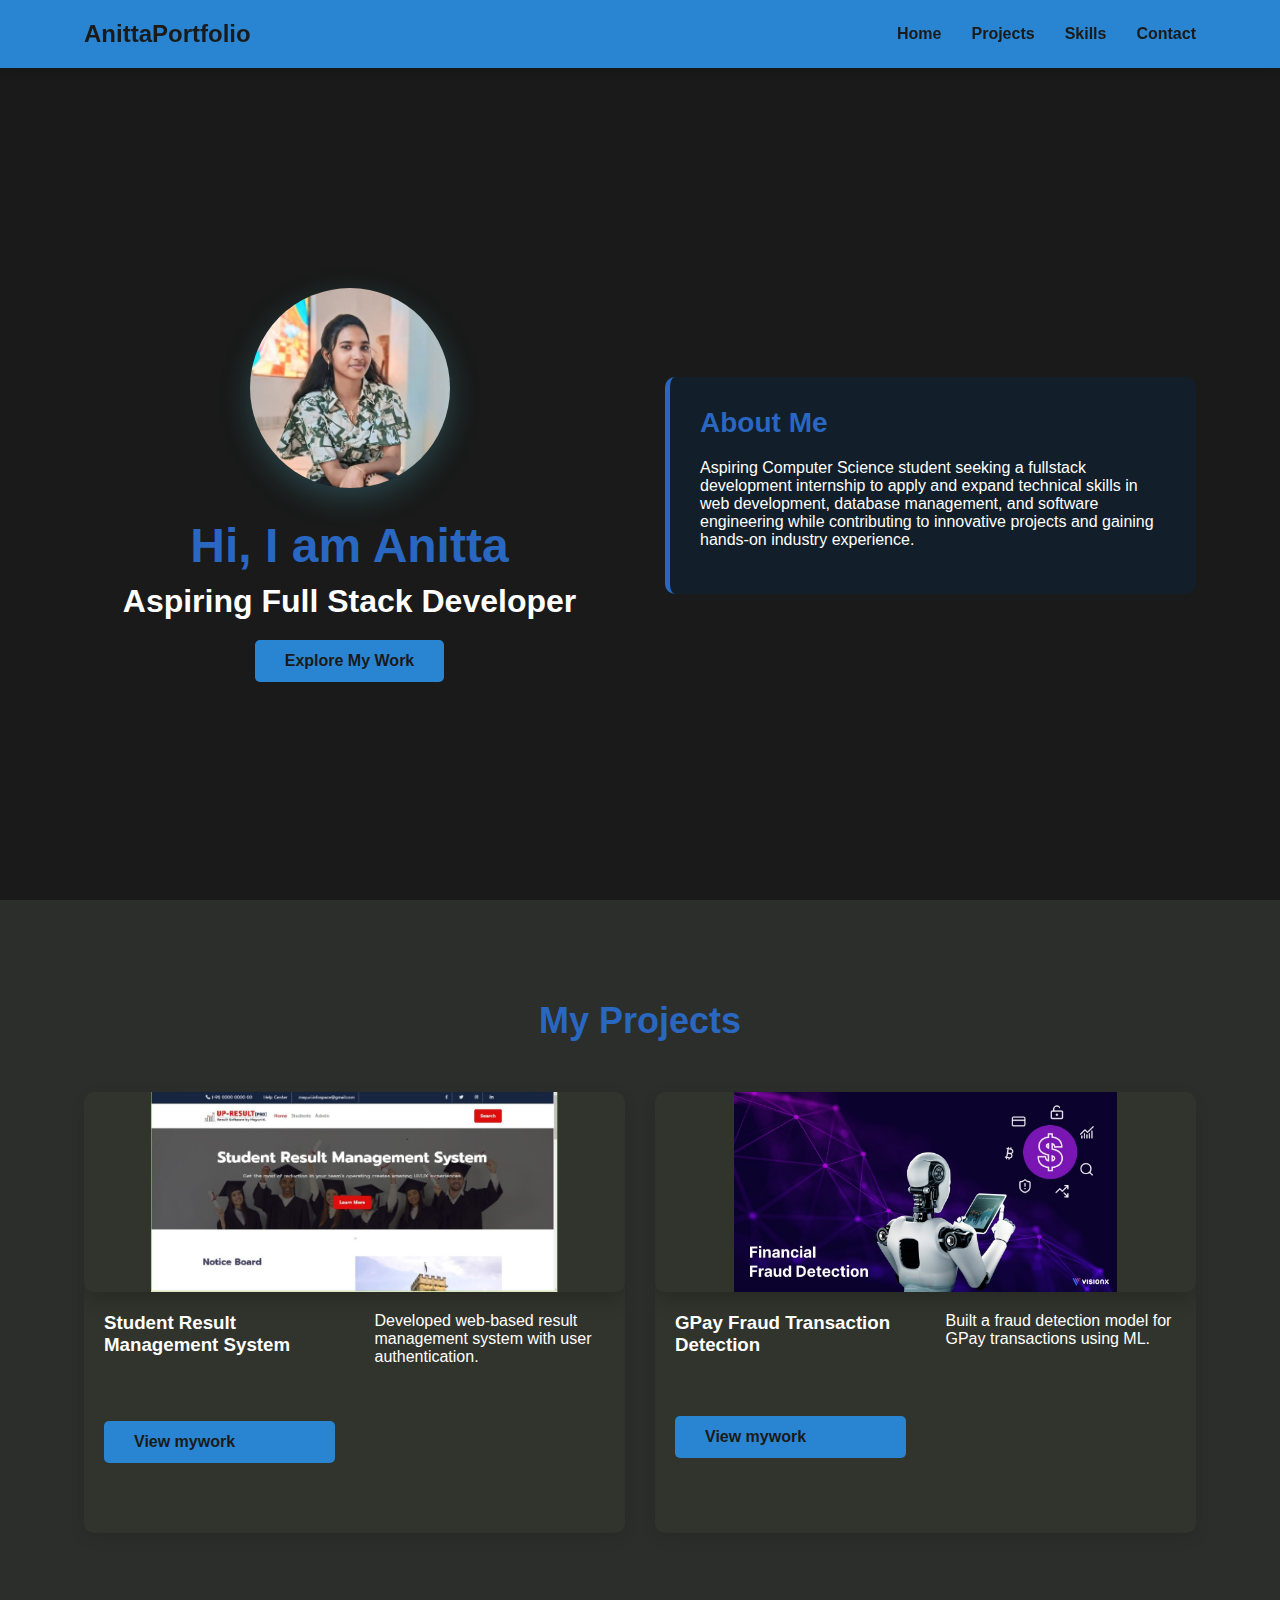
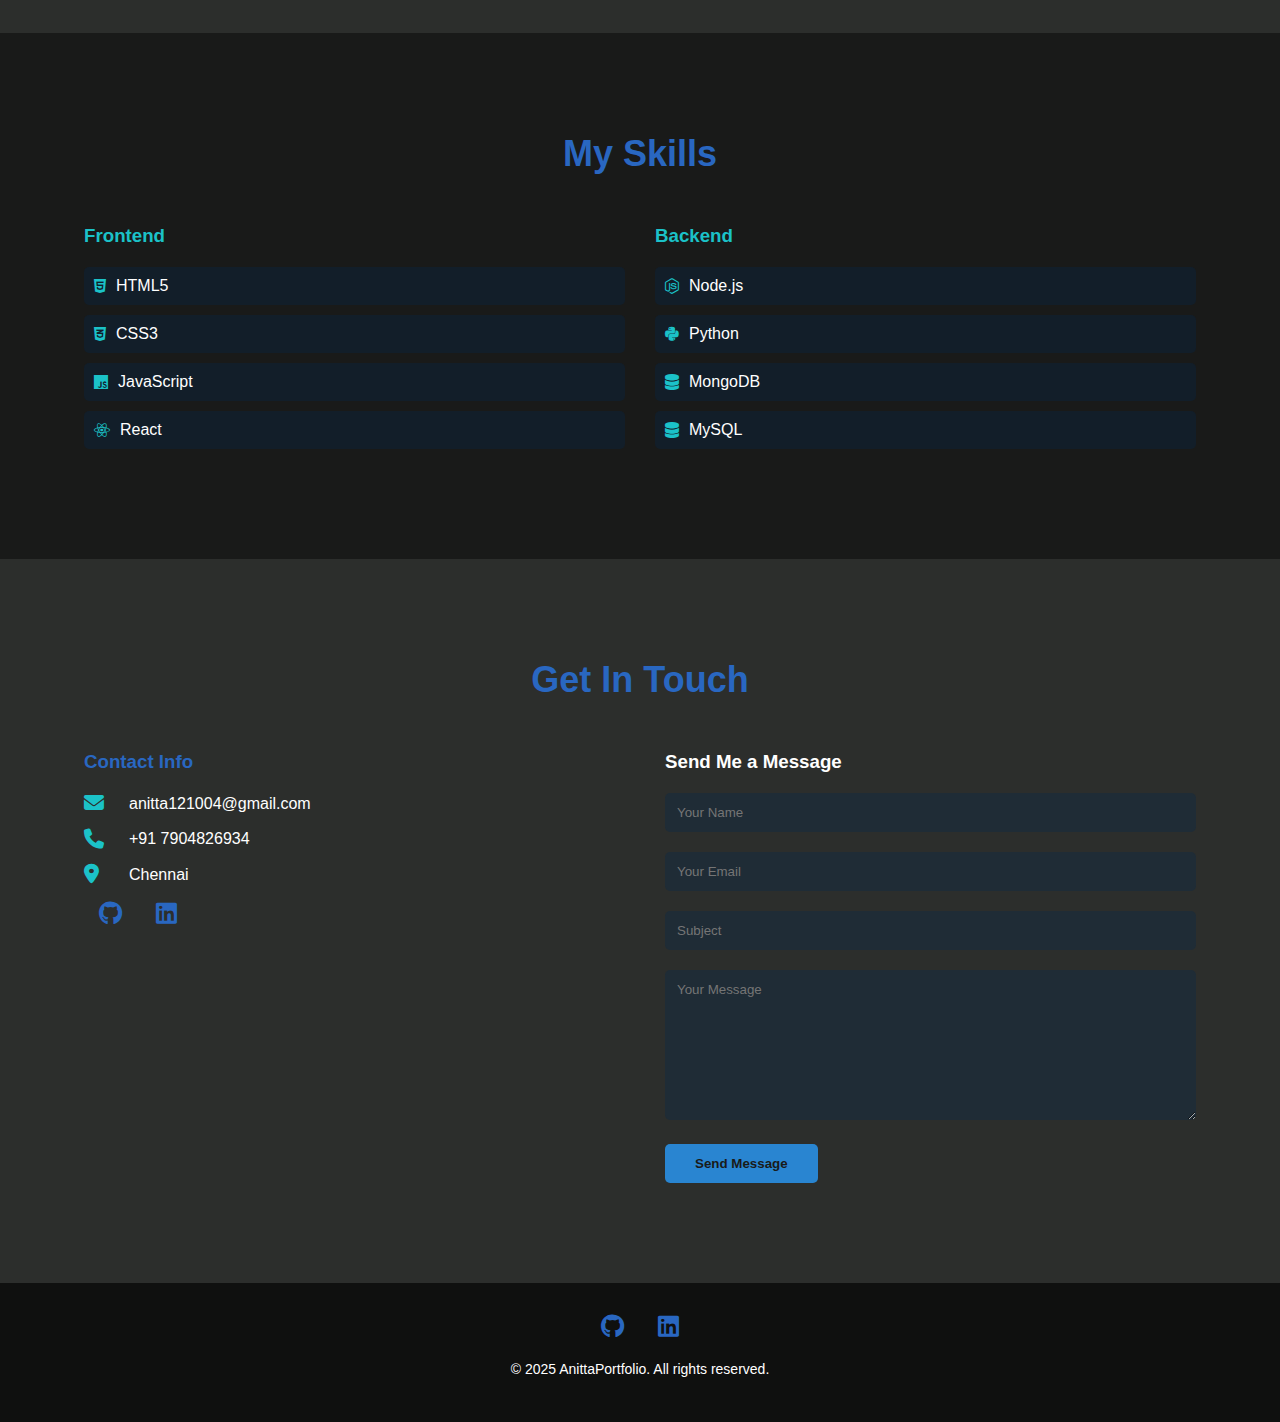
<file: index.html>
<!DOCTYPE html>
<html lang="en">
<head>
    <meta charset="UTF-8">
    <meta name="viewport" content="width=device-width, initial-scale=1.0">
    <title>portfolio</title>
    <link rel="stylesheet" href="style.css">
    <link rel="stylesheet" href="https://cdnjs.cloudflare.com/ajax/libs/font-awesome/6.4.0/css/all.min.css">
</head>
<body>
    <header>
        <div class="container">
            <nav>
                <div class="logo">AnittaPortfolio</div>
                <ul class="nav-links">
                    <li><a href="#home">Home</a></li>
                    <li><a href="#projects">Projects</a></li>
                    <li><a href="#skills">Skills</a></li>
                    <li><a href="#contact">Contact</a></li>
                </ul>
    
            </nav>
        </div>
    </header>
    <section id="home">
        <div class="container">
            <div class="home-content">
                <div class="profile-section">
                    <div class="profile-icon">
                        <img src="image.png" alt="Anitta" >
                    </div>
                    <div class="home-text">
                        <h1>Hi, I am Anitta</h1>
                        <h2>Aspiring Full Stack Developer</h2>
                        <a href="#projects" class="btn">Explore My Work</a>
                    </div>
                </div>
                <div class="about-me">
                    <h3>About Me</h3>
                    <p>Aspiring Computer Science student seeking a fullstack development internship to apply and expand technical skills in web development, database management, and software engineering while contributing to innovative projects and gaining hands-on industry experience.</p>
            </div>
        </div>
    </section>
    <section id="projects">
           <div class="container">
            <h2 class="section-title">My Projects</h2></h2>
            <div class="projects-grid">
                <div class="project-card">
                    <div class="project-img">
                        <img src="srm.jpg" alt="Student Result Management System">
                    </div>
                    <div class="project-content">
                        <h3> Student Result Management System</h3>
                        <p>Developed web-based result management system with user authentication.</p>
                        <a href="project1.html" class="btn">View mywork</a>
                    </div>
                </div>
                <div class="project-card">
                    <div class="project-img">
                        <img src="gpay.jpg" alt="GPay Fraud Transaction Detection">
                    </div>
                    <div class="project-content">
                        <h3>GPay Fraud Transaction Detection</h3>
                        <p>Built a fraud detection model for GPay transactions using ML.</p>
                        <a href="project2.html" class="btn">View mywork</a>
                    </div>
                </div>
            </div>
           </div>
    </section>

    <!-- Skills Section -->
    <section id="skills">
        <div class="container">
            <h2 class="section-title">My Skills</h2>
            <div class="skills-container">
                <div class="skill-category">
                    <h3>Frontend</h3>
                    <ul class="skill-list">
                        <li><i class="fab fa-html5"></i> HTML5</li>
                        <li><i class="fab fa-css3-alt"></i> CSS3</li>
                        <li><i class="fab fa-js"></i> JavaScript</li>
                        <li><i class="fab fa-react"></i> React</li>
                        
                    </ul>
                </div>
                <div class="skill-category">
                    <h3>Backend</h3>
                    <ul class="skill-list">
                        <li><i class="fab fa-node-js"></i> Node.js</li>
                        <li><i class="fab fa-python"></i> Python</li>
                        <li><i class="fas fa-database"></i> MongoDB</li>
                        <li><i class="fas fa-database"></i> MySQL</li>
                    </ul>
                </div>
                </div>
        </div>
    </section>

    <!-- Contact Section -->
    <section id="contact">
        <div class="container">
            <h2 class="section-title">Get In Touch</h2>
            <div class="contact-content">
                <div class="contact-info">
                    <h3>Contact Info</h3>
                    <ul class="contact-details">
                        <li>
                           <a  href="mailto:anitta121004@gmail.com">
            <i class="fas fa-envelope"></i></a> 
                            <span>anitta121004@gmail.com</span></li>
                        <li>
                            <i class="fas fa-phone"></i>
                            <span>+91 7904826934</span>
                        </li>
                        <li>
                            <a href="https://maps.google.com/?q=Poonamallee,+Chennai,+Tamil+Nadu" target="_blank" rel="noopener"><i class="fas fa-map-marker-alt"></i></a>
                            <span>Chennai</span>
                        </li>
                    </ul>
                    <div class="social-links">
                        <a href="https://github.com/Anitta10" target="_blank" rel="noopener">
    <i class="fab fa-github"></i>
</a>
                       <a href="https://linkedin.com/in/anitta-v-372539264"  target="_blank"  rel="noopener"><i class="fab fa-linkedin"></i></a>
                    </div>
                </div>
                <div class="contact-form">
                    <h3>Send Me a Message</h3>
                    <form>
                        <input type="text" placeholder="Your Name" required>
                        <input type="email" placeholder="Your Email" required>
                        <input type="text" placeholder="Subject" required>
                        <textarea placeholder="Your Message" required></textarea>
                        <button type="submit" class="btn">Send Message</button>
                    </form>
                </div>
            </div>
        </div>
    </section>

    <!-- Footer -->
    <footer>
        <div class="container">
            <div class="social-links">
                <a href="https://github.com/Anitta10" target="_blank" rel="noopener">
    <i class="fab fa-github"></i></a>

                 <a href="https://linkedin.com/in/anitta-v-372539264"  target="_blank" rel="noopener"><i class="fab fa-linkedin"></i></a>
            </div>
            <p class="copyright">&copy; 2025 AnittaPortfolio. All rights reserved.</p>
        </div>
    </footer>
</body>
</html>
</file>
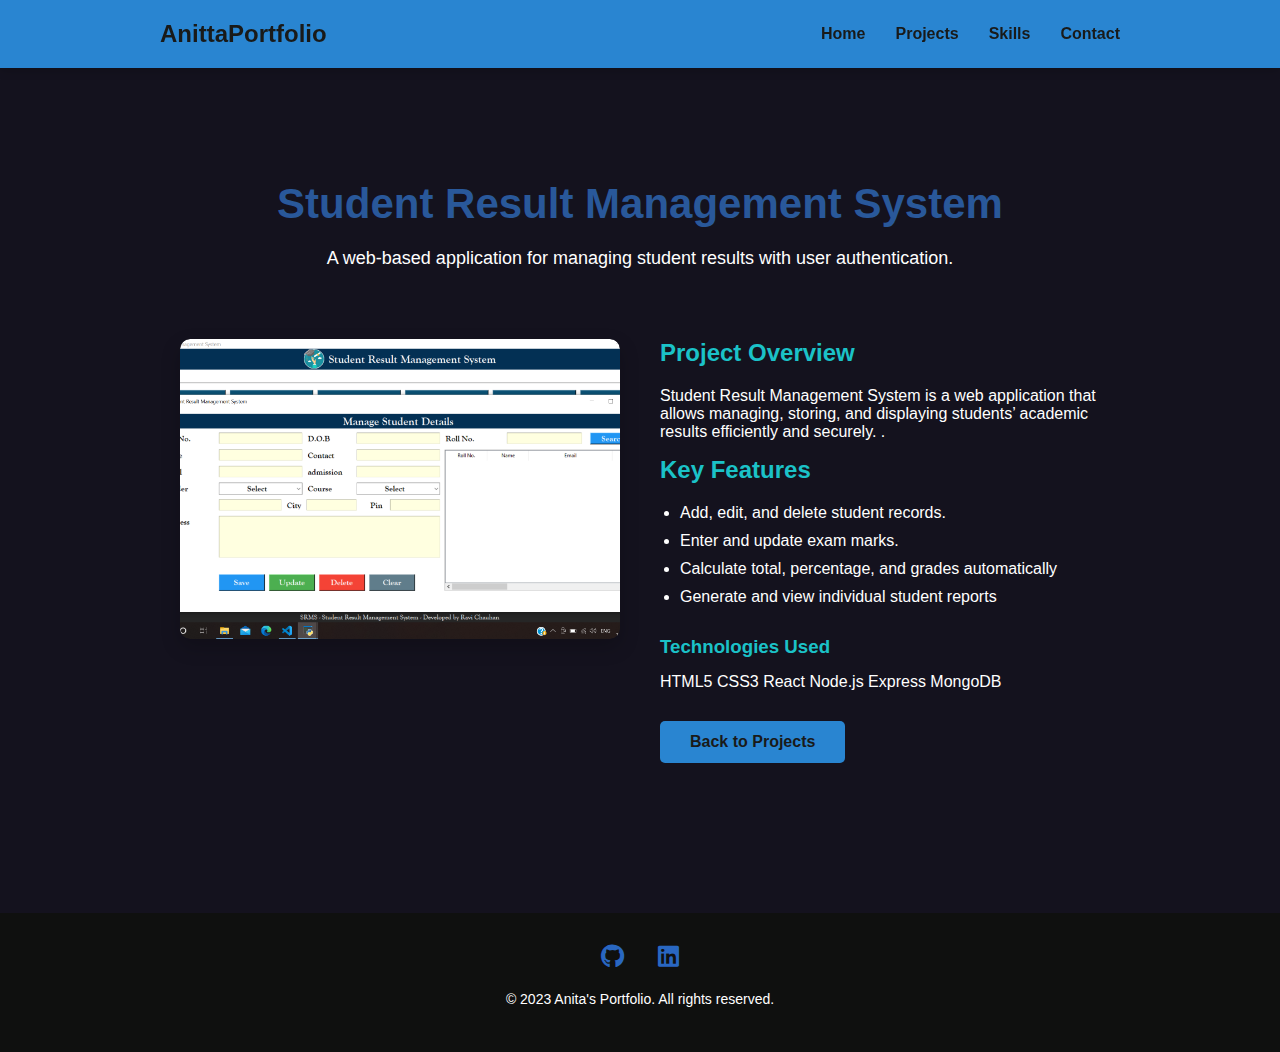
<file: project1.html>
<!DOCTYPE html>
<head>
    <head>
    <meta charset="UTF-8">
    <meta name="viewport" content="width=device-width, initial-scale=1.0">
    <title>Student Result Management- AnittaPortfolio</title>
    <link rel="stylesheet" href="style.css">
    <link rel="stylesheet" href="https://cdnjs.cloudflare.com/ajax/libs/font-awesome/6.4.0/css/all.min.css">
</head>
<body class="project-page">
    <header>
        <div class="container">
            <nav>
                <div class="logo">AnittaPortfolio</div>
                <ul class="nav-links">
                    <li><a href="index.html#home">Home</a></li>
                    <li><a href="index.html#projects">Projects</a></li>
                    <li><a href="index.html#skills">Skills</a></li>
                    <li><a href="index.html#contact">Contact</a></li>
                </ul>
                </div>
            </nav>
        </div>
    </header>
    <section class="project-details">
        <div class="container">
            <div class="project-header">
                <h1>Student Result Management System</h1>
                <p>A web-based application for managing student results with user authentication.</p>
        </div>
             <div class="project-content">
                <div class="project-image">
                    <img src="project1.png" alt="Student Result Management System">
                </div>
                
                <div class="project-description">
                    <h2>Project Overview</h2>
                         <p>Student Result Management System is a web application that allows managing, storing, and displaying students’ academic results efficiently and securely.
.</p>
                    
                    <h2>Key Features</h2>
                    <ul>
                        <li>Add, edit, and delete student records.</li>
                        <li>Enter and update exam marks.</li>
                        <li>Calculate total, percentage, and grades automatically</li>
                        <li>Generate and view individual student reports</li>

                    </ul>
                    
                    <div class="tech-stack">
                        <h3>Technologies Used</h3>
                        <div class="tech-tags">
                            <span class="tech-tag">HTML5</span>
                            <span class="tech-tag">CSS3</span>
                            <span class="tech-tag">React</span>
                            <span class="tech-tag">Node.js</span>
                            <span class="tech-tag">Express</span>
                            <span class="tech-tag">MongoDB</span>
                        </div>
                    </div>
                    
                    <a href="index.html#projects" class="btn back-btn">Back to Projects</a>
                </div>
            </div>
    </section>

    <!-- Footer -->
    <footer>
        <div class="container">
            <div class="social-links">
               <a href="https://github.com/Anitta10" target="_blank" rel="noopener">
    <i class="fab fa-github"></i></a>

                 <a href="https://linkedin.com/in/anitta-v-372539264"  target="_blank" rel="noopener"><i class="fab fa-linkedin"></i></a>
            </div>
            <p class="copyright">&copy; 2023 Anita's Portfolio. All rights reserved.</p>
        </div>
    </footer>
</body>
</html>
</file>
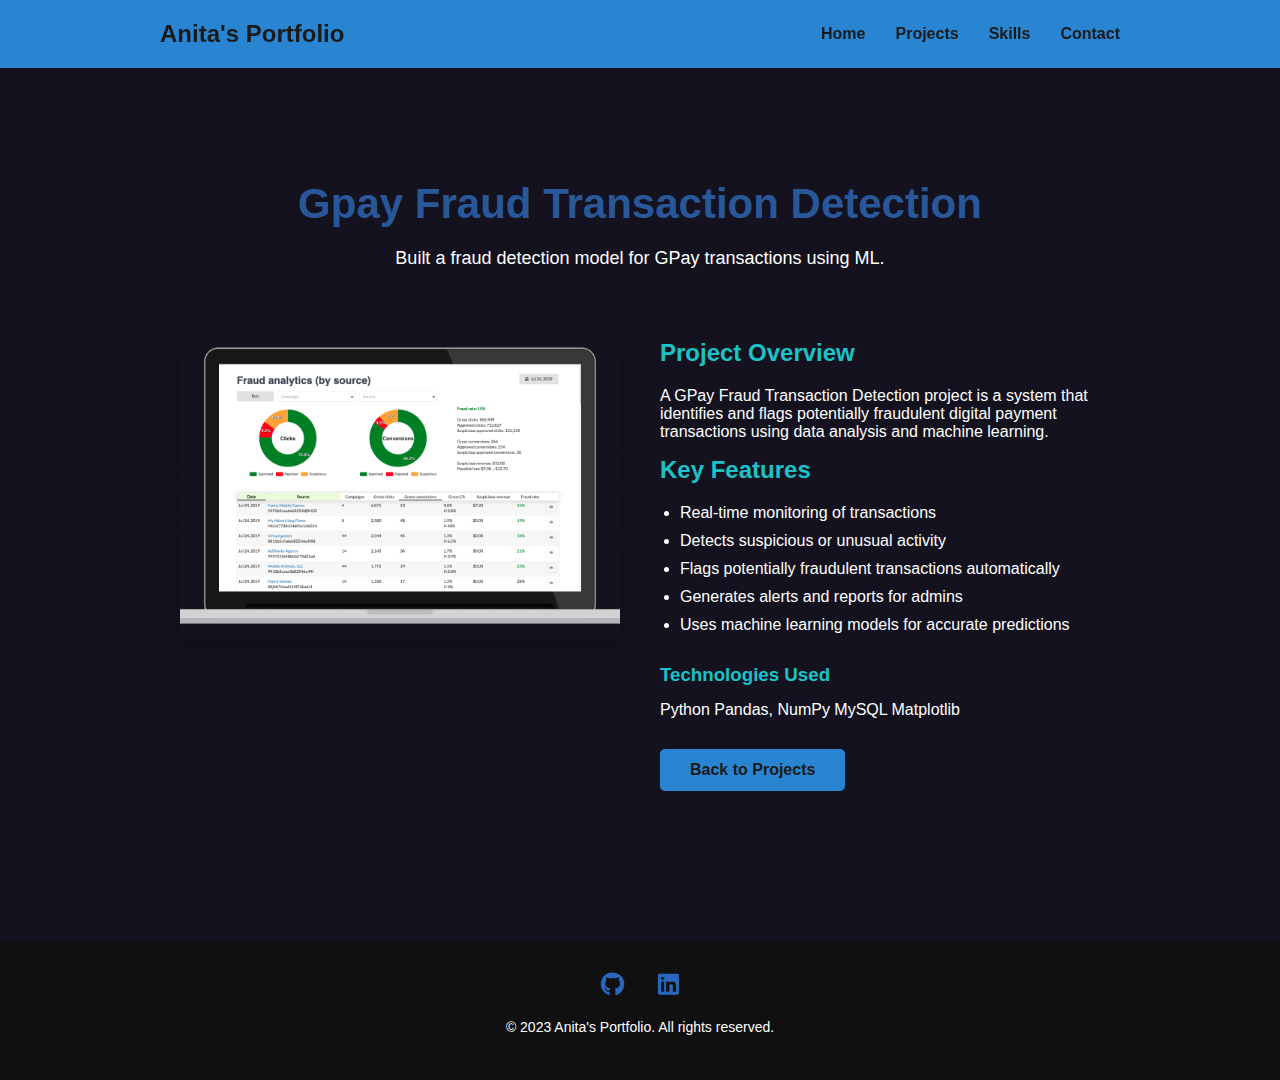
<file: project2.html>
<!DOCTYPE html>
<html lang="en">
<head>
    <meta charset="UTF-8">
    <meta name="viewport" content="width=device-width, initial-scale=1.0">
    <title>Task Management App - Anita's Portfolio</title>
    <link rel="stylesheet" href="style.css">
    <link rel="stylesheet" href="https://cdnjs.cloudflare.com/ajax/libs/font-awesome/6.4.0/css/all.min.css">
</head>
<body class="project-page">
    <!-- Header -->
    <header>
        <div class="container">
            <nav>
                <div class="logo">Anita's Portfolio</div>
                <ul class="nav-links">
                    <li><a href="index.html">Home</a></li>
                    <li><a href="index.html#projects">Projects</a></li>
                    <li><a href="index.html#skills">Skills</a></li>
                    <li><a href="index.html#contact">Contact</a></li>
                </ul>
            </nav>
        </div>
    </header>

    <!-- Project Details -->
    <section class="project-details">
        <div class="container">
            <div class="project-header">
                <h1>Gpay Fraud Transaction Detection</h1>
                <p>Built a fraud detection model for GPay transactions using ML.</p>
            </div>
            
            <div class="project-content">
                <div class="project-image">
                    <img src="project2.png" alt="GPay Fraud Transaction Detection">
                </div>
                
                <div class="project-description">
                    <h2>Project Overview</h2>
                    <p>A GPay Fraud Transaction Detection project is a system that identifies and flags potentially fraudulent digital payment transactions using data analysis and machine learning.</p>
                    
                    <h2>Key Features</h2>
                    <ul>
                        <li>Real-time monitoring of transactions</li>
                        <li>Detects suspicious or unusual activity</li>
                        <li>Flags potentially fraudulent transactions automatically</li>
                        <li>Generates alerts and reports for admins</li>
                        <li>Uses machine learning models for accurate predictions</li>
                    </ul>
                    
                    <div class="tech-stack">
                        <h3>Technologies Used</h3>
                        <div class="tech-tags">

                            <span class="tech-tag">Python</span>
                            <span class="tech-tag">Pandas, NumPy</span>
                            <span class="tech-tag">MySQL</span>
                            <span class="tech-tag">Matplotlib</span>
                        </div>
                    </div>
                    
                    <a href="index.html#projects" class="btn back-btn">Back to Projects</a>
                </div>
            </div>
        </div>
    </section>

    <!-- Footer -->
    <footer>
        <div class="container">
            <div class="social-links">
                <a href="https://github.com/Anitta10" target="_blank" rel="noopener">
    <i class="fab fa-github"></i></a>

                 <a href="https://linkedin.com/in/anitta-v-372539264"  target="_blank" rel="noopener"><i class="fab fa-linkedin"></i></a>
            </div>
            <p class="copyright">&copy; 2023 Anita's Portfolio. All rights reserved.</p>
        </div>
    </footer>
</body>
</html>
</file>
<file: style.css>
* {
    margin: 0;
    padding: 0;
    box-sizing: border-box;
    font-family: 'Segoe UI', Tahoma, Geneva, Verdana, sans-serif;
}
html {
    scroll-behavior: smooth;
}
body{
    background-color:#191A19 ;
    color: #ffff;
    line-break: 1.6;
}
.container{
    width: 90%;
    max-width: 1200px;
    margin:0 auto;
    padding:0 20px;
}
section{
    padding: 80px 0;
}
h1,h2,h3,h4{
    margin-bottom: 20px;
}
p{
    margin-bottom: 15px;
}
.btn{
    display: inline-block;
    padding:12px 30px;
    background-color: #2985d1;
    color:#191A19;
    text-decoration:none;
    border-radius: 5px;
    font-weight: bold;
    transition: all 0.3s ease;
    border: none;
    cursor:pointer;
}
.btn:hover{
    background-color: #194996;
    transform:translateY(-3px);
}
header{
   background-color: #2985d1;
   position: fixed;
   width: 100%;
   top: 0;
   z-index: 1000;
   box-shadow: 0 2px 10px rgba(0,0,0,0.2);
}
nav{
    display: flex;
    justify-content: space-between;
    align-items: center;
    padding:20px 0;
}
.logo{
    font-size: 24px;
    font-weight: bold;
    color:#191A19;
}
.nav-links {
    display: flex;
    list-style: none;
}
.nav-links li{
 margin-left: 30px;
}
.nav-links a {
    color: #191A19;
    text-decoration: none;
    font-weight: 600;
    transition: color 0.3s ease;
}
.nav-links a:hover {
    color: #3E432E;
}
#home {
    padding-top: 150px;
    min-height: 100vh;
    display: flex;
    align-items: center;
}
.home-content {
    display: grid;
    grid-template-columns: 1fr 1fr;
    gap: 50px;
    align-items: center;
}
.profile-section {
    text-align: center;
}
.profile-icon {
  width: 200px;
  height: 200px;
  border-radius: 50%;
  margin: 0 auto 30px;
  display: flex;
  align-items: center;
  justify-content: center;
  box-shadow: 0 10px 30px rgba(79, 167, 189, 0.3);
  overflow: hidden; /* ensures image fits circular shape */
}

.profile-icon img {
  width: 100%;
  height: 100%;
  object-fit: cover; /* crops and fits the image neatly */
}

.home-text h1 {
    font-size: 48px;
    color: #2967c1;
    margin-bottom: 10px;
}
.home-text h2 {
    font-size: 32px;
    margin-bottom: 20px;
}
.about-me {
    background-color: rgba(3, 40, 78, 0.3);
    padding: 30px;
    border-radius: 10px;
    border-left: 5px solid #2967c1;
}
.about-me h3 {
    color: #2967c1;
    font-size: 28px;
}
#projects {
    background-color: #2c2e2c;
    padding: 100px 0;
}
.section-title {
    text-align: center;
    margin-bottom: 50px;
    color: #2967c1;
    font-size: 36px;
}
.projects-grid {
    display: grid;
    grid-template-columns: repeat(auto-fit, minmax(300px, 1fr));
    gap: 30px;
}
.project-card {
    background-color: rgba(62, 67, 46, 0.3);
    border-radius: 10px;
    overflow: hidden;
    transition: transform 0.3s ease;
    box-shadow: 0 5px 15px rgba(0, 0, 0, 0.1);
}
.project-card:hover {
    transform: translateY(-10px);
}
.project-img {
  height: 200px;
  display: flex;
  align-items: center;
  justify-content: center;
  overflow: hidden; /* keeps image contained */
  border-radius: 10px; /* optional - for smooth corners */
  box-shadow: 0 8px 20px rgba(0, 0, 0, 0.2); /* optional - adds depth */
}

.project-img img {
  height: 100%;
  width: auto;
  object-fit: cover; /* ensures image fits nicely without distortion */
}

.project-content {
    padding: 20px;
}
#skills {
    padding: 100px 0;
}
#skills {
    padding: 100px 0;
}
.skills-container {
    display: grid;
    grid-template-columns: repeat(auto-fit, minmax(250px, 1fr));
    gap: 30px;
}
.skill-category h3 {
    color: #1bc2c8;
    margin-bottom: 20px;
}
.skill-list {
    list-style: none;
}
.skill-list li {
    margin-bottom: 10px;
    padding: 10px;
    background-color:  rgba(3, 40, 78, 0.3);
    border-radius: 5px;
    display: flex;
    align-items: center;
}
.skill-list i {
    margin-right: 10px;
    color: #1bc2c8;
}
#contact {
    background-color: #2c2e2c;
    padding: 100px 0;
}
.contact-content {
    display: grid;
    grid-template-columns: 1fr 1fr;
    gap: 50px;
}
.contact-info h3 {
    color: #2967c1;
    margin-bottom: 20px;
}
.contact-details {
    list-style: none;
}

.contact-details li {
    margin-bottom: 15px;
    display: flex;
    align-items: center;
}
.contact-details i {
    margin-right: 15px;
    font-size: 20px;
    color: #1bc2c8;
    width: 30px;
}
.contact-form input,
.contact-form textarea {
    width: 100%;
    padding: 12px;
    margin-bottom: 20px;
    background-color:  rgba(3, 40, 78, 0.3);
    border: none;
    border-radius: 5px;
    color: #ffff;
}
.contact-form textarea {
    height: 150px;
    resize: vertical;
}
footer {
    background-color: #0f100f;
    padding: 30px 0;
    text-align: center;
}
.social-links {
    margin-bottom: 20px;
}
.social-links a {
    display: inline-block;
    margin: 0 15px;
    font-size: 24px;
    color: #2967c1;
    transition: color 0.3s ease;
}
.social-links a:hover {
    color: #fff;
}
.copyright {
    color: #fff;
    font-size: 14px;
}
.project-page {
    background-color:#14121e ;
    color: #ffffff;
    min-height: 100vh;
}

.project-page .container {
    max-width: 1000px;
}

.project-header {
    text-align: center;
    margin-bottom: 50px;
    padding-top: 100px;
}

.project-header h1 {
    color: #29589a;
    font-size: 42px;
    margin-bottom: 20px;
}

.project-header p {
    font-size: 18px;
    max-width: 800px;
    margin: 0 auto;
}

.project-content {
    display: grid;
    grid-template-columns: 1fr 1fr;
    gap: 40px;
    margin-bottom: 50px;
}
.project-image {
  height: 300px;
  display: flex;
  align-items: center;
  justify-content: center;
  overflow: hidden; /* keeps image contained */
  border-radius: 10px; /* optional - for smooth corners */
  box-shadow: 0 8px 20px rgba(0, 0, 0, 0.2); /* optional - adds depth */
}

.project-image img {
  width: 100%;
  height: 100%;
  object-fit: cover;
  border-radius: 10px;
}


.project-description h2 {
    color: #1bc2c8;
    margin-bottom: 20px;
}

.project-description ul {
    margin-left: 20px;
    margin-bottom: 20px;
}

.project-description li {
    margin-bottom: 10px;
}

.tech-stack {
    margin-top: 30px;
}

.tech-stack h3 {
    color: #1bc2c8;
    margin-bottom: 15px;
}
.back-btn {
    display: inline-block;
    margin-top: 30px;
   background-color: #2985d1;
    color:#191A19;
}

.back-btn:hover {
    background-color: #194996;
}
/* Responsive Design */
@media (max-width: 768px) {
    .home-content, 
    .contact-content,
    .project-content {
        grid-template-columns: 1fr;
    }
    
    .nav-links {
        display: none;
    }
    
    .home-text h1 {
        font-size: 36px;
    }
    
    .home-text h2 {
        font-size: 24px;
    }
    
    .profile-icon {
        width: 150px;
        height: 150px;
        font-size: 60px;
    }
    
    .project-header {
        padding-top: 120px;
    }
}
</file>
